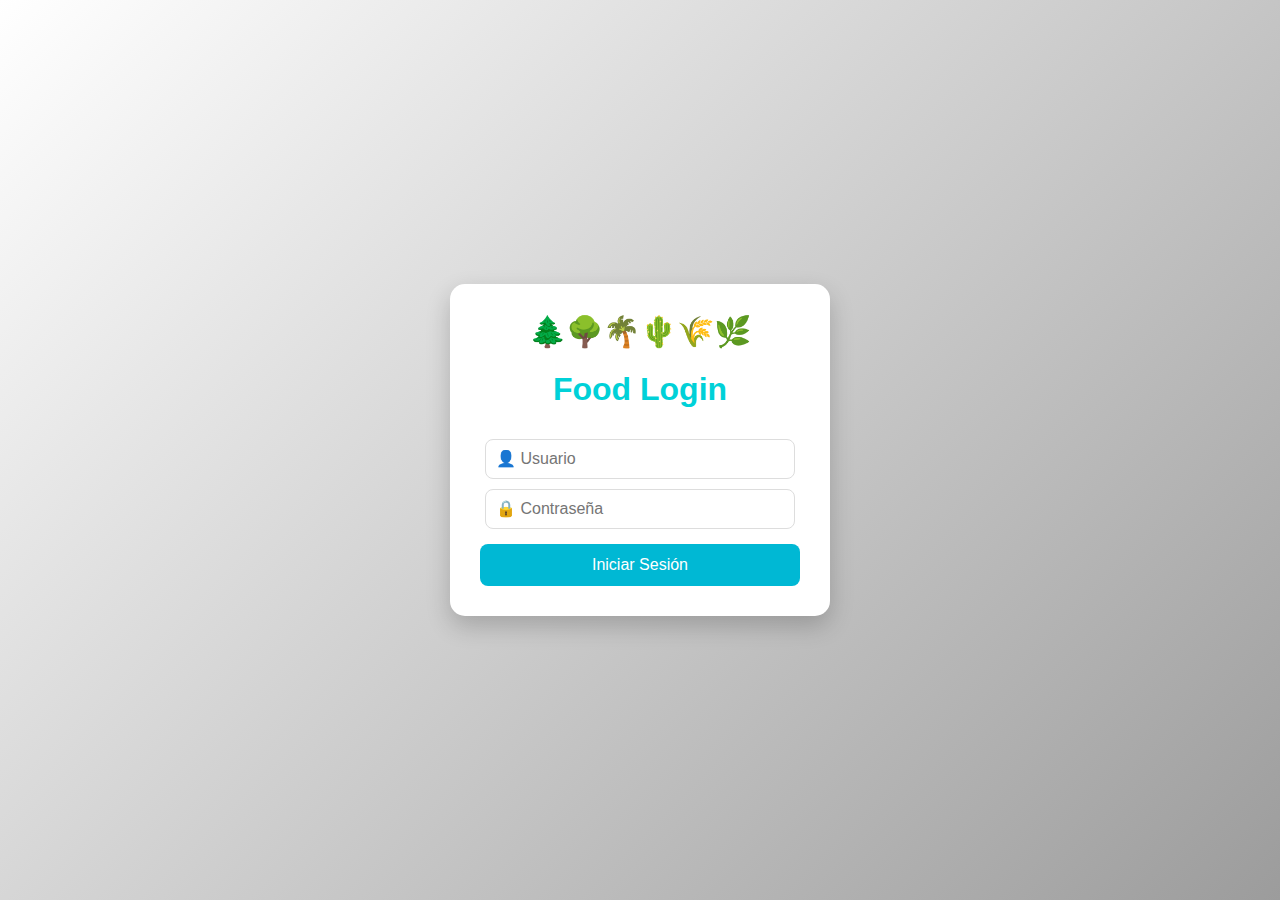
<file: index.html>
<!DOCTYPE html>
<html lang="es">
<head>
    <meta charset="UTF-8">
    <title>Food Login</title>
    <link rel="stylesheet" href="deco_login.css">
</head>
<body>

<div class="login-container">
    <div class="food-icons">🌲🌳🌴🌵🌾🌿</div>
    <h1>Food Login</h1>

    <form id="loginForm">
        <input type="text" id="usuario" placeholder="👤 Usuario">
        <input type="password" id="password" placeholder="🔒 Contraseña">
        <button type="submit">Iniciar Sesión</button>
    </form>

    <div id="mensajeError" class="mensaje error">
        ❌ Usuario o contraseña incorrectos
    </div>

    <div id="mensajeExito" class="mensaje success">
        ✅ ¡Bienvenido! Inicio de sesión exitoso
    </div>
</div>

<script>
    // Credenciales reales
    const USUARIO_REAL = "admin";
    const PASSWORD_REAL = "123456";

    const form = document.getElementById("loginForm");
    const usuario = document.getElementById("usuario");
    const password = document.getElementById("password");

    const mensajeError = document.getElementById("mensajeError");
    const mensajeExito = document.getElementById("mensajeExito");

    form.addEventListener("submit", function (e) {
        e.preventDefault();

        mensajeError.style.display = "none";
        mensajeExito.style.display = "none";

        if (
            usuario.value === USUARIO_REAL &&
            password.value === PASSWORD_REAL
        ) {
            mensajeExito.style.display = "block";
            form.reset();

            // Ejemplo de redirección
            window.location.href = "recetas.html";
        } else {
            mensajeError.style.display = "block";
        }
    });
</script>

</body>
</html>
</file>
<file: deco_login.css>
body {
    margin: 0;
    height: 100vh;
    font-family: 'Segoe UI', sans-serif;
    background: linear-gradient(135deg, #ffffff, #9c9c9c);
    display: flex;
    justify-content: center;
    align-items: center;
}

.login-container {
    background: #ffffff;
    padding: 30px;
    border-radius: 15px;
    width: 320px;
    box-shadow: 0 10px 25px rgba(0,0,0,0.2);
    text-align: center;
}

h1 {
    color: #00d1d8;
}

input {
    width: 90%;
    padding: 10px;
    margin-top: 10px;
    border-radius: 8px;
    border: 1px solid #ddd;
    font-size: 16px;
}

button {
    width: 100%;
    padding: 12px;
    margin-top: 15px;
    background: #00b8d4;
    color: white;
    border: none;
    border-radius: 8px;
    font-size: 16px;
    cursor: pointer;
}

button:hover {
    background: #00858a;
}

.mensaje {
    margin-top: 12px;
    font-size: 14px;
    display: none;
}

.error {
    color: #d32f2f;
}

.success {
    color: #2e7d32;
}

.food-icons {
    font-size: 30px;
    margin-bottom: 10px;
}
</file>
